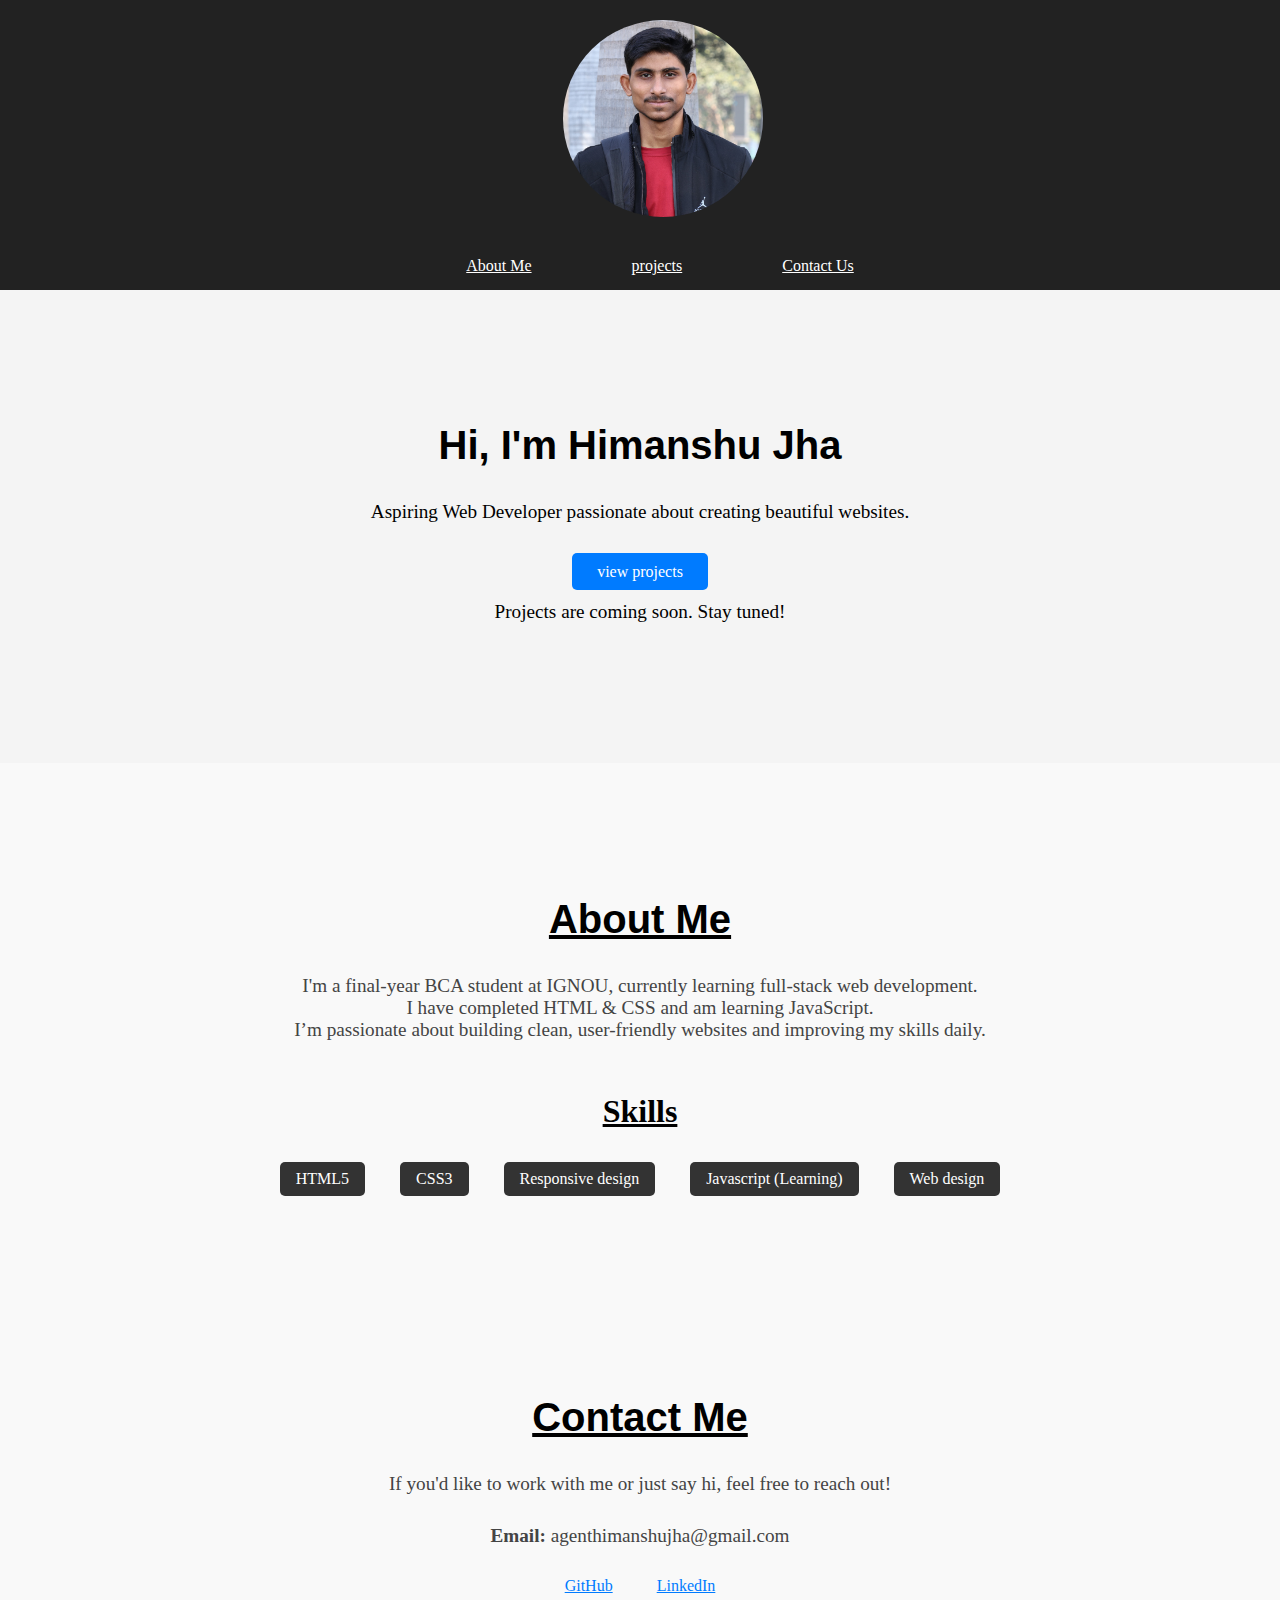
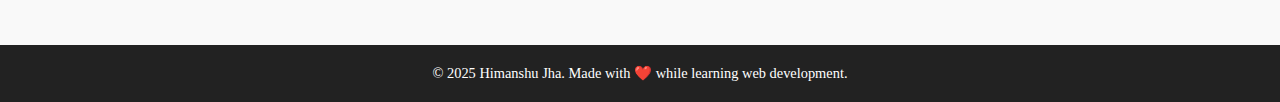
<file: index.html>
<!DOCTYPE html>
<html lang="en">
<head>
    <meta charset="UTF-8">
    <meta name="viewport" content="width=device-width, initial-scale=1.0">
    <title>My-Portfolio</title>
    <link rel="stylesheet" href="style.css">
</head>

<body>
    <header>
    <div class="Container nav">
       <img src="./assets/Himanshu.jpeg" alt="Himanshu Jha">
        <nav>
            <ul>
            <li><a href="./About.html">About Me</a></li>
            <li><a href="./Myprojects.html">projects</a></li>
            <li><a href="./contact.html">Contact Us</a></li>
            </ul>
        </nav>
    </div>        
    </header>

    <section class="Hero">
        <div class="Container">
            <h2>Hi, I'm Himanshu Jha</h2>
            <p>Aspiring Web Developer passionate about creating beautiful websites.</p>
            <a href="./Myprojects.html" class="btn">view projects</a>       
            <p>Projects are coming soon. Stay tuned!</p>
        </div>
    </section>

    <section class="About">
        <div class="container">
            <u><h2>About Me</h2></u>
            <p>
                I'm a final-year BCA student at IGNOU, currently learning full-stack web development.<br/> I have completed HTML & CSS and am learning JavaScript.<br> I’m passionate about building clean, user-friendly websites and improving my skills daily.
            </p>
            <u><h3>Skills</h3></u>
            <ul class="skills-list">
                <li>HTML5</li>
                <li>CSS3</li>
                <li>Responsive design</li>
                <li>Javascript (Learning)</li>
                <li>Web design</li>
            </ul>
        </div>
    </section>

    <section id="contact" class="contact">
  <div class="container">
    <u><h2>Contact Me</h2></u>
    <p>If you'd like to work with me or just say hi, feel free to reach out!</p>
    
    <p><b>Email:</b> agenthimanshujha@gmail.com</p>

    <div class="social-links">
      <a href="https://github.com/Himanshu-jha0606" target="blank">GitHub</a>
      <a href="https://www.linkedin.com/in/himanshu-jha-7b70a9375/" target="_blank ">LinkedIn</a>
    </div>
  </div>
</section>

<footer class="footer">
  <div class="container">
    <p>© 2025 Himanshu Jha. Made with ❤️ while learning web development.</p>
  </div>
</footer>

</body>
</html>
</file>
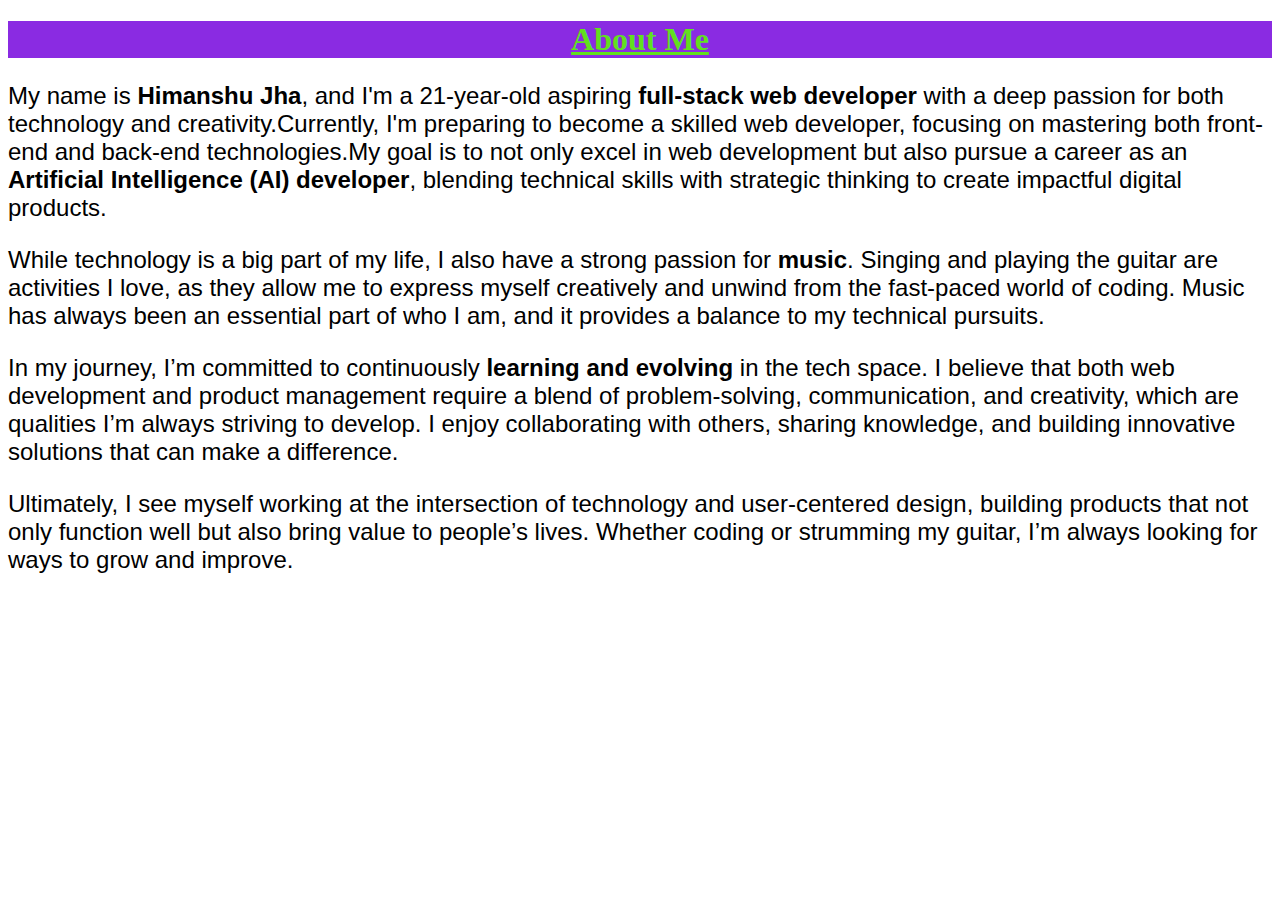
<file: About.html>
<!DOCTYPE html>
<html lang="en">
<head>
  <meta charset="UTF-8">
  <meta name="viewport" content="width=device-width, initial-scale=1.0">
  <title>About Me</title>

  <style>
    h1{
      color: #61e01f;
      text-align: center;
      background-color: blueviolet ;
    }

    p{
      font-family: 'Segoe UI', Tahoma, Geneva, Verdana, sans-serif;
      font-size: 1.5rem;
    }
  </style>
</head>
<body>
  <h1><u>About Me</u></h1>
<p>My name is <b>Himanshu Jha</b>, and I'm a 21-year-old aspiring <b>full-stack web developer</b>
  with a deep passion for both technology and creativity.Currently, I'm preparing
  to become a skilled web developer, focusing on mastering both front-end and back-end
  technologies.My goal is to not only excel in web development but also pursue a career
  as an <b>Artificial Intelligence (AI) developer</b>, blending technical skills with strategic thinking to create
  impactful digital products.</p>

<p>While technology is a big part of my life, I also have a strong passion for <b>music</b>.
  Singing and playing the guitar are activities I love, as they allow me to express
  myself creatively and unwind from the fast-paced world of coding. Music has always
  been an essential part of who I am, and it provides a balance to my technical pursuits.
</p>
<p>In my journey, I’m committed to continuously <b>learning and evolving</b> in the tech space.
  I believe that both web development and product management require a blend
  of problem-solving, communication, and creativity, which are qualities I’m always
  striving to develop. I enjoy collaborating with others, sharing knowledge, and
  building innovative solutions that can make a difference.</p>

<p>Ultimately, I see myself working at the intersection of technology and user-centered design, building products that not only function well but also bring value to people’s lives. Whether coding or strumming my guitar, I’m always looking for ways to grow and improve.</p>
</body>
</html>
</file>
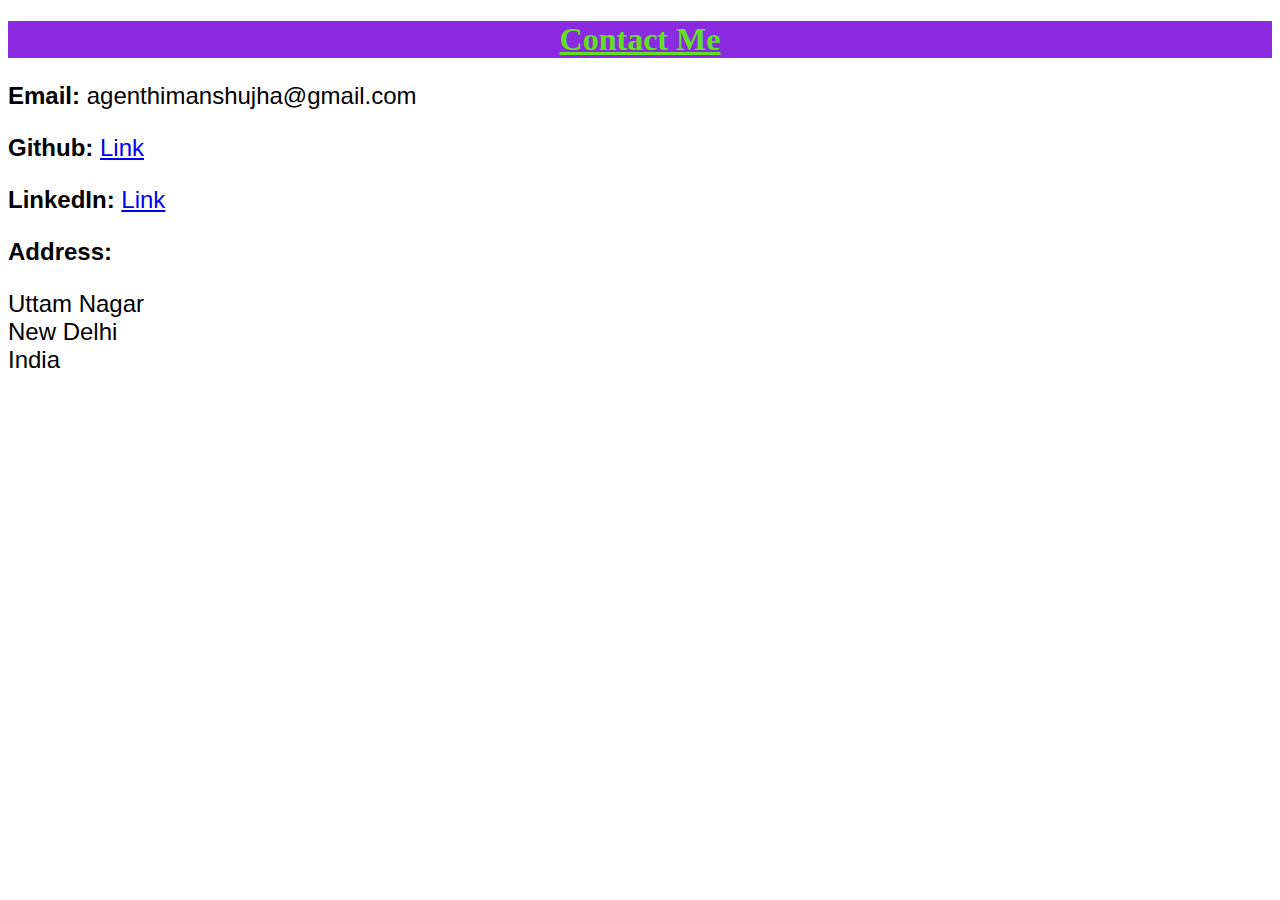
<file: contact.html>
<!DOCTYPE html>
<html lang="en">
<head>
  <meta charset="UTF-8">
  <meta name="viewport" content="width=device-width, initial-scale=1.0">
  <title>Contact Me</title>

  <style>
    h1{
      color: #61e01f;
      text-align: center;
      background-color: blueviolet ;
    }

    p{
      font-family: 'Segoe UI', Tahoma, Geneva, Verdana, sans-serif;
      font-size: 1.5rem;
    }
  </style>

</head>
<body>
  <h1><u>Contact Me</u></h1>
<p><b>Email:</b> agenthimanshujha@gmail.com</p>
<p><b>Github: </b><a href="https://github.com/Himanshu-jha0606">Link</a></p>
<p><b>LinkedIn: </b><a href="https://www.linkedin.com/in/himanshu-jha-7b70a9375/">Link</a></p>
<p><b>Address:</b></p>
<p>
  Uttam Nagar<br />
  New Delhi<br />
  India <br />
</p>
</body>
</html>
</file>
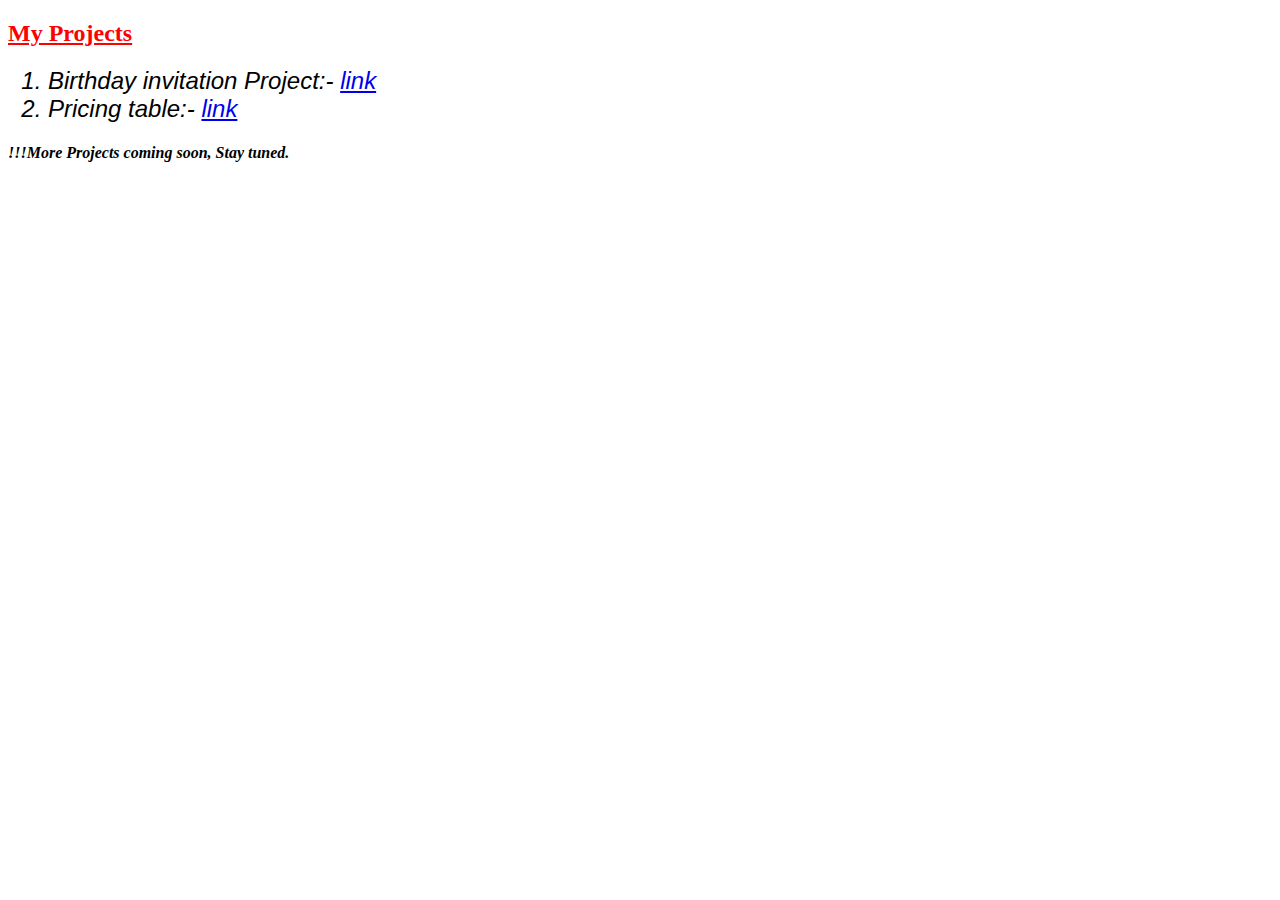
<file: Myprojects.html>
<!DOCTYPE html>
<html lang="en">
<head>
    <meta charset="UTF-8">
    <meta name="viewport" content="width=device-width, initial-scale=1.0">
    <title>My Projects</title>

    <style>
        h2{
            color: red;
        }

        li{
           font-size: 1.5rem;
           font-family:'Franklin Gothic Medium', 'Arial Narrow', Arial, sans-serif;
           font-weight: 200;
           font-style: italic;
       }

       h4{
        font-style: italic;
       }
       
    </style>
</head>
<body>
    <h2><u>My Projects</u></h2>
    <div class="Container">
        <ol>
            <li><b>Birthday invitation Project:-</b> <a href="./Birthdayinvitation.html">link</a></li>
            <li><b>Pricing table:-</b> <a href="./Pricingtable.html">link</a></li>
        </ol>
        <p></p>
    </div>
    <h4>!!!More Projects coming soon, Stay tuned.</h4>
</body>
</html>
</file>
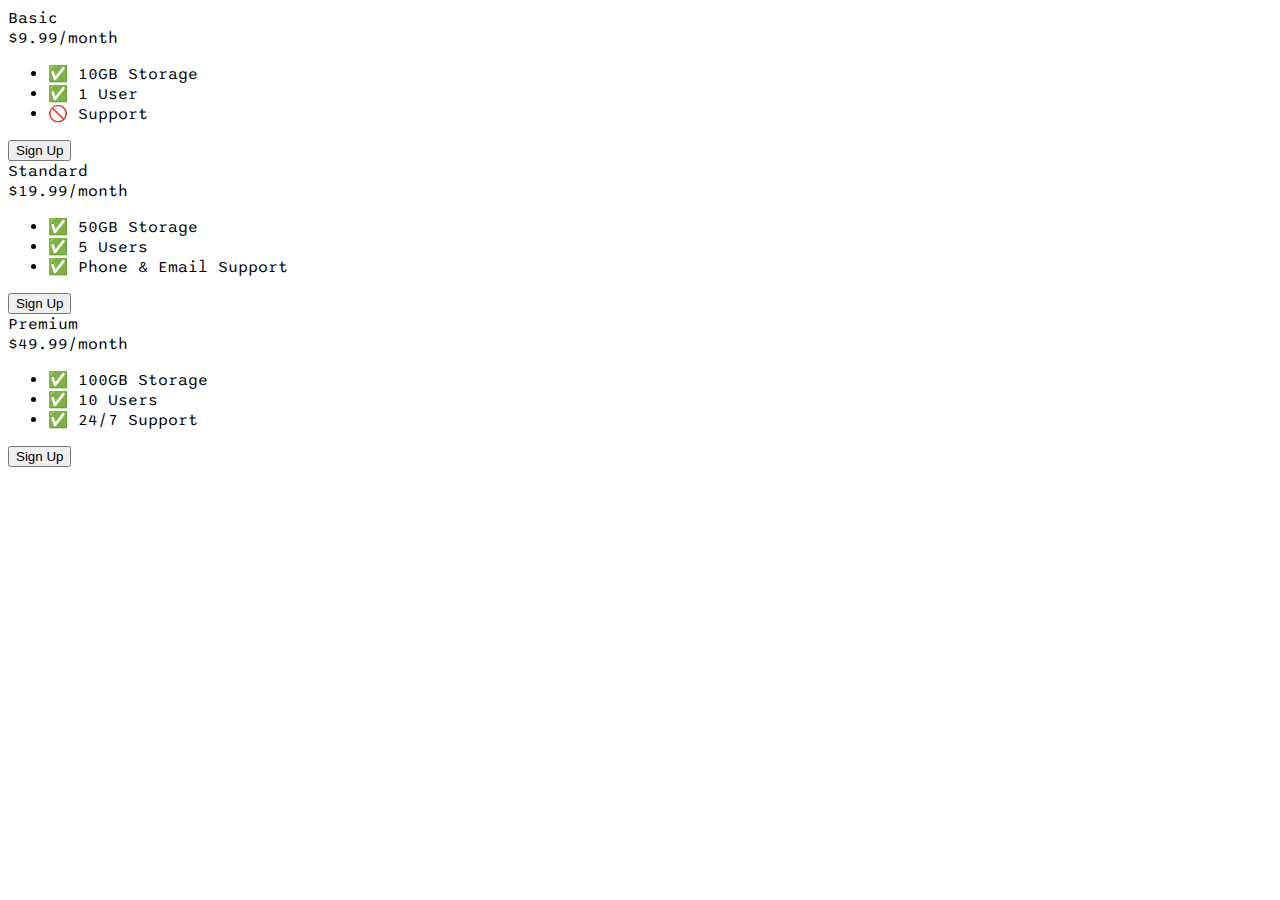
<file: Pricingtable.html>
<!DOCTYPE html>
<html>
  <head>
    <title>Flexbox Pricing Table</title>
    <link rel="preconnect" href="https://fonts.googleapis.com" />
    <link rel="preconnect" href="https://fonts.gstatic.com" crossorigin />
    <link
      href="https://fonts.googleapis.com/css2?family=Sono:wght@400;700&display=swap"
      rel="stylesheet"
    />
    <style>
      body {
        font-family: "Sono", sans-serif;
      }

      /* Hint: What can you do with a media query and flexbox? */
      @media (max-width: 1250px) {
      }
    </style>
  </head>

  <body>
    <div class="pricing-container">
      <div class="pricing-plan">
        <div class="plan-title">Basic</div>
        <div class="plan-price">$9.99/month</div>
        <ul class="plan-features">
          <li>✅ 10GB Storage</li>
          <li>✅ 1 User</li>
          <li>🚫 Support</li>
        </ul>
        <button class="plan-button">Sign Up</button>
      </div>
      <div class="pricing-plan">
        <div class="plan-title">Standard</div>
        <div class="plan-price">$19.99/month</div>
        <ul class="plan-features">
          <li>✅ 50GB Storage</li>
          <li>✅ 5 Users</li>
          <li>✅ Phone &amp; Email Support</li>
        </ul>
        <button class="plan-button">Sign Up</button>
      </div>
      <div class="pricing-plan">
        <div class="plan-title">Premium</div>
        <div class="plan-price">$49.99/month</div>
        <ul class="plan-features">
          <li>✅ 100GB Storage</li>
          <li>✅ 10 Users</li>
          <li>✅ 24/7 Support</li>
        </ul>
        <button class="plan-button">Sign Up</button>
      </div>
    </div>
  </body>
</html>
</file>
<file: style.css>
body{
    margin: 0;
    padding: 0;
}

img{
    width: 200px;
    border-radius: 50%;
    margin-left: 44%;
}

header {
  height: 250px;
  background: #222;
  padding: 20px 0;
  color: #fff;
}

nav ul{
    display: flex;
    gap: 100px;
    padding-top: 20px;
    list-style: none;
    justify-content: center;
}

nav a{
    color: #fff;
}

.Hero{
    text-align: center;
    padding: 100px 0 ;
    background: #f4f4f4;
}

.Hero h2{
    font-family: sans-serif;
    font-size: 2.5rem;
}

.Hero p{
    margin: 20px 0;
    font-size: 1.2rem;
    padding-bottom: 20px;
}

.btn{
    background-color: #007BFF;
    color: white;
    padding: 10px 25px;
    text-decoration: none;
    border-radius: 5px;
    transition: background 0.3s ease;
}

.btn:hover{
    background: #0056b3;
}

.About{
    text-align: center;
    padding: 100px 0px;
    background-color: #f9f9f9;
}

.About h2{
    font-family: sans-serif;
    font-size: 2.5rem;
}

.About p{   
    margin: 20px;
    font-size: 1.2rem;
    padding-bottom: 20px;
    color: #444;
}

.About h3{
    font-size: 2rem;
}

.skills-list{
    padding: 0;
    display: flex;
    justify-content: center;
    flex-wrap: wrap;
    list-style: none;
    gap: 35px;
}

.skills-list li{
    background-color: #333  ;
    border-radius: 5px;
    color: #fff;
    padding: 8px 16px;
}

.contact{
    text-align: center;
    padding: 50px;
    background-color: #f9f9f9
}

.contact h2{
    font-size: 2.5rem;
    font-family: 'Segoe UI', Tahoma, Geneva, Verdana, sans-serif;
}

.contact p{
    margin: 10px;
    font-size: 1.2rem;
    padding-bottom: 20px;
    color: #444;
}

.social-links a{
    margin: 20px;
    color: #007BFF;
}

.footer {
  background-color: #222;
  color: #fff;
  text-align: center;
  padding: 20px 0;
  font-size: 0.9rem;
}

.footer p {
  margin: 0;
}

@media (max-width: 768px) {
  .nav {
    flex-direction: column;
    align-items: flex-start;
  }

  .nav ul{
    gap: 50px;
  }

  .skills-list {
    flex-direction: column;
    align-items: center;
  }

  .photo{
    margin-right: 50%;
  }

  .hero h2 {
    font-size: 2rem;
  }

  .about p,
  .projects p,
  .contact p {
   font-size: 1rem;
  }

}
</file>
